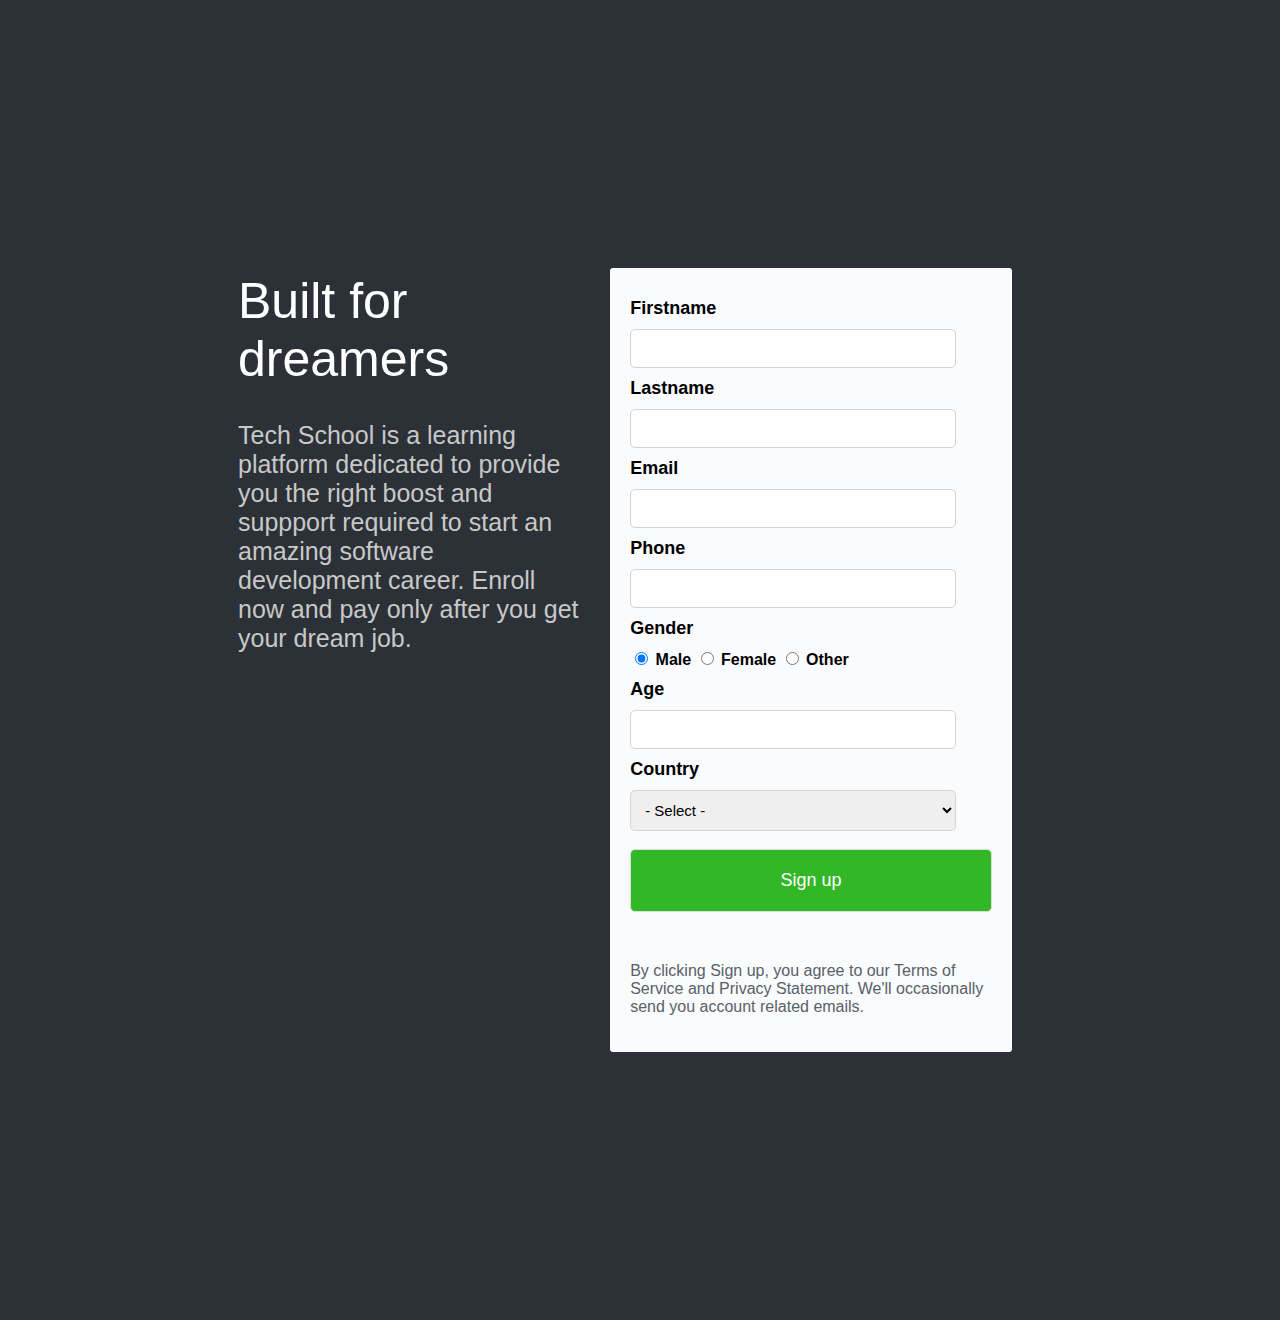
<file: index.html>
<html>
  <head>
  <title>Signup Form</title>
  <link rel="stylesheet" type="text/css" href="styles.css" />
  </head>
  <body>
    <div class="row">
      <div class="intro-text">
        <h1>Built for dreamers</h1>
        <p class="descr">Tech School is a learning platform dedicated to provide you the right boost and suppport required to start an amazing software development career. Enroll now and pay only after you get your dream job.</p>
      </div>
      <div class="signup">
        <form class="form-signup" name="signup-form" action="success.html" onsubmit="return validate();">
          <label>Firstname</label><input id="f-name" name="f-name" type="text" class="form-input"><br/>
          <div class="error-message" id="f-name-error"></div>
          <label>Lastname</label><input id="l-name" name="l-name" type="text" class="form-input"><br/>
          <div class="error-message" id="l-name-error"></div>
          <label>Email</label><input name="email" type="email" class="form-input"><br/>
          <div class="error-message" id="email-error"></div>
          <label>Phone</label><input id="phone" name="phone" type="number" class="form-input"><br/>
          <div class="error-message" id="phone-error"></div>
          <label>Gender</label><input type="radio" name="gender" value="male" checked> Male
                        <input type="radio" name="gender" value="female"> Female
                        <input type="radio" name="gender" value="other"> Other <br/>
          <label>Age</label><input id="age" type="number" name="age" class="form-input"><br/>
          <div class="error-message" id="age-error"></div>
          <label> Country</label><select id='country_select' name="country" form="signup-form" class="form-input">
                                 <option value=""> - Select - </option>
                                 <option value="India">India</option>
                                 <option value="USA">USA</option>
                                 <option value="China">China</option>
                                 <option value="Japan">Japan</option>
                                 <option value="England">England</option>
                          </select><br /><br />
          <input class="submit-button" type="submit" value="Sign up">
        </form><br />
       <p>By clicking Sign up, you agree to our Terms of Service and Privacy Statement. We'll occasionally send you account related emails.</p>
      </div>
    <div>
    <script src="scripts.js" type="text/javascript"></script>
  </body>
</html>
</file>
<file: styles.css>
body{  background:url(https://github.githubassets.com/images/modules/site/heroes/simple-codelines.svg),#2b3137; 
background-size:cover;
padding:200px;
}
.row{
  display:flex;
  text-align:center;
  padding:30px
}
.intro-text{
  width: 58.33333%;
  text-align:left
}
h1{
  font-family: Inter,-apple-system,BlinkMacSystemFont,Segoe UI,Helvetica,Arial,sans-serif,Apple Color Emoji,Segoe UI Emoji,Segoe UI Symbol;
  font-weight: 400;
  font-size:50px;
  color: white;
}
.descr{
  font-size: 25px;
  font-weight: 300;
  font-family: Inter,-apple-system,BlinkMacSystemFont,Segoe UI,Helvetica,Arial,sans-serif,Apple Color Emoji,Segoe UI Emoji,Segoe UI Symbol;
  color:	#C8C8C8
}
.signup{
  width: 66.66667%;
  background:white;
  text-align:left;
  padding:20px;
  margin:30px;
  color: #586069;
  background-color: #fafbfc;
  border-radius: 3px;
  box-sizing: border-box;
  font-family: Inter,-apple-system,BlinkMacSystemFont,Segoe UI,Helvetica,Arial,sans-serif,Apple Color Emoji,Segoe UI Emoji,Segoe UI Symbol;
}
.form-signup{
  color: black;
  box-sizing: border-box;
  font-weight:600
}
label{
  display:block;
  margin-bottom:10px;
  margin-top:10px;
  font-size: 18px;
}
.form-input{
  width: 90%;
  padding: 10px;
  font-size: 15px;
  border-radius: 5px;
  border:1px solid #D3D3D3
}

.submit-button{
  width:100%;
  padding: 20px;
  color:white;
  background:#32b827;
  font-size: 18px;
  border-radius: 5px;
  border:1px solid #DCDCDC
}
.submit-button:hover{
  cursor:pointer
}

.error-message{
  color:#DC143C;
  font-size:15px;
  display:none
}
</file>
